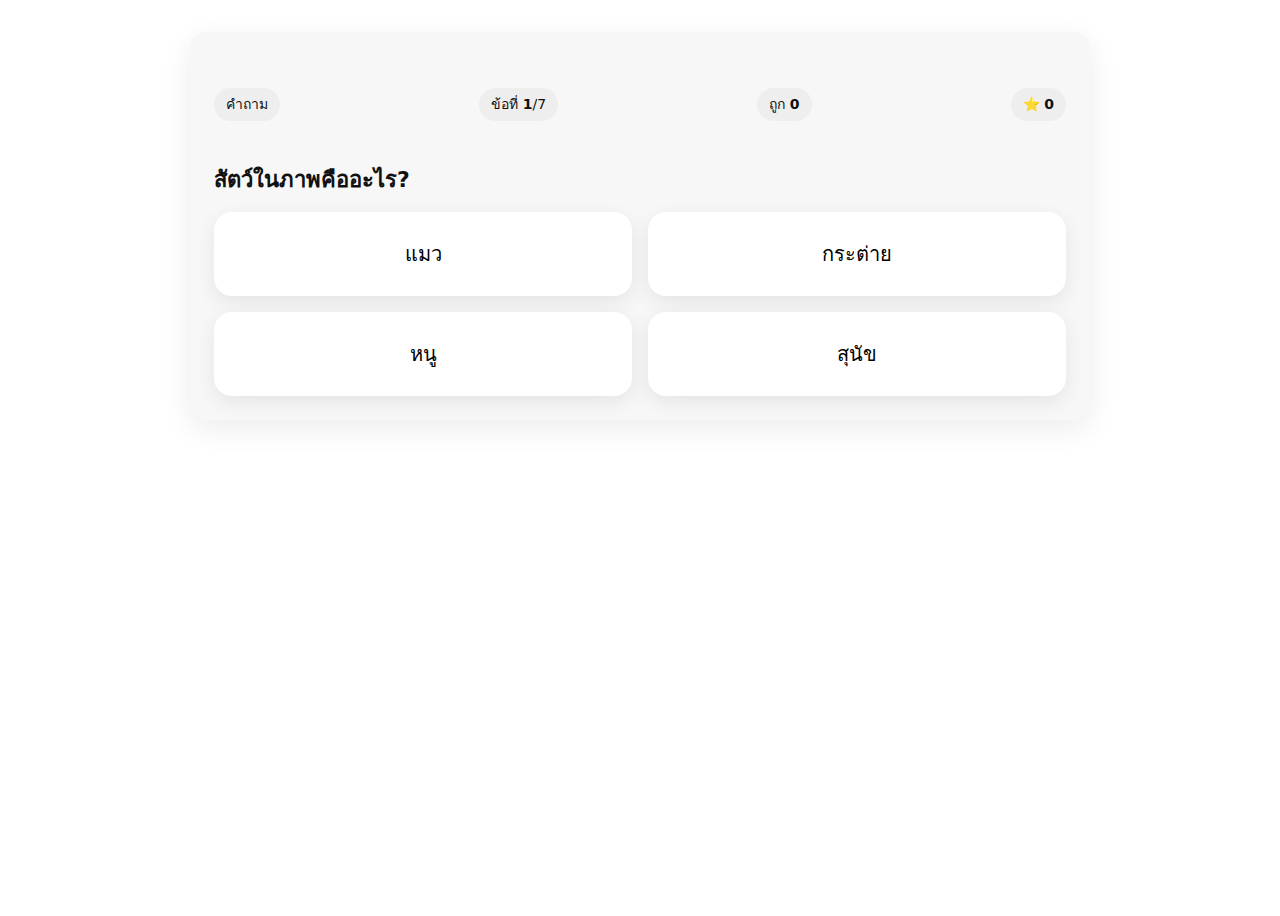
<file: pages/addition.html>
<!doctype html>
<html lang="th">
<head>
  <meta charset="utf-8" />
  <meta name="viewport" content="width=device-width, initial-scale=1" />
  <title>PI Game — เกมแบบข้อความ</title>
  <link rel="stylesheet" href="/css/reset.css">
  <link rel="stylesheet" href="/css/variables.css">
  <link rel="stylesheet" href="/css/base.css">
  <style>
    :root{--radius:16px;--space:16px;}
    body{font-family:system-ui,"Noto Sans Thai",sans-serif;background:#fff;color:#111}
    .container{max-width:900px;margin:0 auto;padding:24px}
    .card{background:#f7f7f7;border-radius:16px;box-shadow:0 8px 30px rgba(0,0,0,.08);padding:24px}
    .header{display:flex;align-items:center;justify-content:space-between;gap:12px;margin-bottom:10px}
    .pill{background:#eee;border-radius:999px;padding:6px 12px;font-size:14px}
    .q-card{display:grid;gap:16px}
    .prompt{font-size:22px;font-weight:700}
    .choices{display:grid;grid-template-columns:repeat(2,1fr);gap:16px}
    .choice{position:relative;display:flex;align-items:center;justify-content:center;min-height:84px;padding:14px;border-radius:18px;border:2px solid transparent;background:#fff;box-shadow:0 6px 20px rgba(0,0,0,.08);cursor:pointer;font-size:20px;text-align:center}
    .choice[disabled]{opacity:.6;pointer-events:none}
    .choice.correct{border-color:#1B5E20}
    .choice.wrong{border-color:#C62828}
    .emoji{position:absolute;right:10px;bottom:10px;font-size:24px;opacity:0;transform:scale(.8);transition:opacity .15s ease,transform .2s ease}
    .choice.show-emoji .emoji{opacity:1;transform:scale(1)}
    .summary{display:none}
    .summary.active{display:block}
    .big{font-size:48px;font-weight:800}
    #customAnimationSlot{display:grid;place-items:center;min-height:160px;background:#f2f7ff;border:2px dashed #c9ddff;border-radius:16px;margin:12px 0 20px}
    @media (max-width:640px){.choices{grid-template-columns:1fr}}
  </style>
</head>
<body>
  <main class="container">
    <section class="card">
      <div class="header">
        <div class="pill" id="phasePill">คำถาม</div>
        <div class="pill">ข้อที่ <b id="qIndex">0</b>/<span id="qTotal">7</span></div>
        <div class="pill">ถูก <b id="correctCount">0</b></div>
        <div class="pill">⭐ <b id="starsCount">0</b></div>
      </div>

      <!-- QUESTION PHASE (ข้อความ + 4 ตัวเลือก) -->
      <div id="questionStage" class="q-card">
        <div class="prompt" id="prompt">กำลังโหลดคำถาม…</div>
        <div class="choices" id="choices"></div>
      </div>

      <!-- SUMMARY -->
      <div id="summary" class="summary">
        <h2>สรุปผล</h2>
        <!-- ย้ายช่องแอนิเมชันขึ้นมาใต้หัวข้อ -->
        <div id="customAnimationSlot">
          <div style="color:#7a8aa1">วาง GIF/ภาพแอนิเมชันของคุณที่นี่ตอนสรุปผล</div>
          <!-- ตัวอย่าง: <img src="/assets/animations/celebrate.gif" alt="" /> -->
        </div>

        <div class="card" style="margin-bottom:12px">
          <div>คะแนนถูกต้อง</div>
          <div class="big" id="sumCorrect">0</div>
          <div>จากทั้งหมด <b id="sumTotal">7</b> ข้อ</div>
        </div>

        <div class="card">
          <div>ดาวที่ได้รับ (รวมโบนัส)</div>
          <div class="big">⭐ <span id="sumStars">0</span></div>
        </div>

        <div style="display:flex;gap:8px;margin-top:16px">
          <a class="pill" href="/">← กลับหน้าหลัก</a>
          <button id="playAgain" class="pill">เล่นอีกครั้ง</button>
        </div>
      </div>
    </section>
  </main>

  <script type="module" src="/js/game-addition.js"></script>
</body>
</html>
</file>
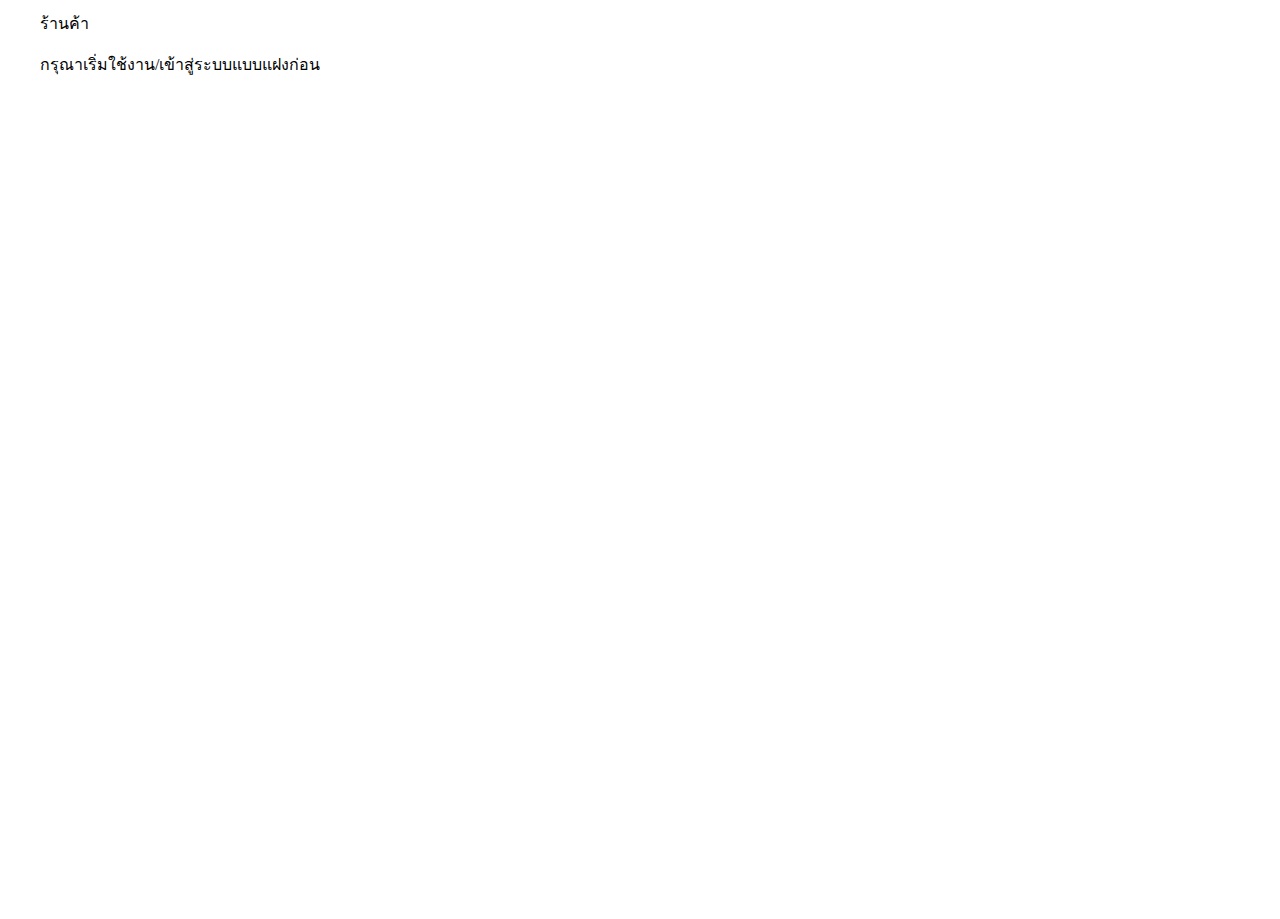
<file: pages/shop.html>
<!-- pages/shop.html -->
<!doctype html>
<html lang="th">
<head>
  <meta charset="utf-8" />
  <meta name="viewport" content="width=device-width, initial-scale=1" />
  <title>ร้านค้า</title>
  <link rel="stylesheet" href="/css/base.css" />
  <link rel="stylesheet" href="/css/components.css" />
  <style>
    .grid { display: grid; gap: 16px; grid-template-columns: repeat(auto-fill, minmax(220px, 1fr)); }
    .item-img { width: 100%; height: 160px; object-fit: contain; }
    .item-title { font-weight: 600; margin-top: 8px; }
    .item-price { opacity: .8; margin-top: 4px; }
    .item-actions { margin-top: 8px; }
    .btn.owned { opacity: .6; }
  </style>
</head>
<body>
  <main class="container">
    <h1>ร้านค้า</h1>
    <div id="shopRoot" aria-live="polite">กำลังโหลด...</div>
  </main>

  <script type="module" src="/js/shop.js"></script>
</body>
</html>
</file>
<file: css/variables.css>
/* ========================================
   CSS Variables for Elderly Cognitive Game
   ======================================== */

   :root {
    /* === Primary Colors === */
    --primary-color: #4CAF50;      /* เขียวอ่อน - เป็นมิตรกับตา */
    --primary-dark: #388E3C;       /* เขียวเข้ม */
    --primary-light: #81C784;      /* เขียวอ่อนมาก */
    
    /* === Secondary Colors === */
    --secondary-color: #2196F3;    /* ฟ้าอ่อน */
    --secondary-dark: #1976D2;     /* ฟ้าเข้ม */
    --secondary-light: #64B5F6;    /* ฟ้าอ่อนมาก */
    
    /* === Accent Colors === */
    --accent-color: #FF9800;       /* ส้ม */
    --accent-light: #FFB74D;       /* ส้มอ่อน */
    --success-color: #4CAF50;      /* เขียว */
    --warning-color: #FFC107;      /* เหลือง */
    --error-color: #F44336;        /* แดง */
    
    /* === Neutral Colors === */
    --white: #FFFFFF;
    --light-gray: #F5F5F5;
    --gray: #9E9E9E;
    --dark-gray: #616161;
    --black: #212121;
    
    /* === Background Colors === */
    --bg-primary: #FAFAFA;         /* พื้นหลังหลัก */
    --bg-secondary: #FFFFFF;       /* พื้นหลังการ์ด */
    --bg-card: #FFFFFF;
    --bg-overlay: rgba(0, 0, 0, 0.7);
    
    /* === Text Colors (High Contrast) === */
    --text-primary: #212121;       /* ข้อความหลัก */
    --text-secondary: #757575;     /* ข้อความรอง */
    --text-disabled: #BDBDBD;      /* ข้อความปิด */
    --text-light: #FFFFFF;         /* ข้อความบนพื้นเข้ม */
    
    /* === Typography (Large for elderly) === */
    --font-family-primary: 'Prompt', -apple-system, BlinkMacSystemFont, 'Segoe UI', sans-serif;
    --font-family-display: 'Prompt', Georgia, serif;
    
    --font-size-xs: 14px;
    --font-size-sm: 16px;
    --font-size-base: 18px;        /* ขนาดพื้นฐานใหญ่ขึ้น */
    --font-size-lg: 22px;
    --font-size-xl: 28px;
    --font-size-2xl: 36px;
    --font-size-3xl: 48px;
    
    --font-weight-normal: 400;
    --font-weight-medium: 500;
    --font-weight-bold: 600;
    
    --line-height-tight: 1.2;
    --line-height-normal: 1.5;
    --line-height-relaxed: 1.8;
    
    /* === Spacing === */
    --spacing-xs: 4px;
    --spacing-sm: 8px;
    --spacing-md: 16px;
    --spacing-lg: 24px;
    --spacing-xl: 32px;
    --spacing-2xl: 48px;
    --spacing-3xl: 64px;
    
    /* === Border Radius === */
    --radius-sm: 4px;
    --radius-md: 8px;
    --radius-lg: 12px;
    --radius-xl: 16px;
    --radius-full: 50%;
    
    /* === Shadows === */
    --shadow-sm: 0 1px 3px rgba(0, 0, 0, 0.12);
    --shadow-md: 0 4px 6px rgba(0, 0, 0, 0.1);
    --shadow-lg: 0 8px 15px rgba(0, 0, 0, 0.1);
    --shadow-xl: 0 20px 25px rgba(0, 0, 0, 0.15);
    
    /* === Interactive States === */
    --hover-scale: 1.05;
    --active-scale: 0.95;
    --focus-outline: 3px solid var(--primary-light);
    
    /* === Timing Functions === */
    --transition-fast: 150ms ease;
    --transition-normal: 250ms ease;
    --transition-slow: 400ms ease;
    
    /* === Button Sizes (Large for elderly) === */
    --btn-height-sm: 44px;         /* ขั้นต่ำ 44px สำหรับ touch */
    --btn-height-md: 56px;         /* ขนาดมาตรฐาน */
    --btn-height-lg: 68px;         /* ขนาดใหญ่ */
    
    --btn-padding-sm: var(--spacing-sm) var(--spacing-md);
    --btn-padding-md: var(--spacing-md) var(--spacing-lg);
    --btn-padding-lg: var(--spacing-lg) var(--spacing-xl);
    
    /* === Game Specific Colors === */
    --game-memory: #E91E63;        /* ชมพู */
    --game-pattern: #9C27B0;       /* ม่วง */
    --game-attention: #FF9800;     /* ส้ม */
    --game-logic: #607D8B;         /* เทาน้ำเงิน */
    
    /* === Star System === */
    --star-gold: #FFD700;
    --star-silver: #C0C0C0;
    --star-bronze: #CD7F32;
    
    /* === Responsive Breakpoints === */
    --breakpoint-mobile: 480px;
    --breakpoint-tablet: 768px;
    --breakpoint-desktop: 1024px;
    --breakpoint-large: 1200px;
    
    /* === Character Colors === */
    --character-skin-1: #FDBCB4;
    --character-skin-2: #EEA47F;
    --character-skin-3: #D08B5B;
    --character-hair-1: #8B4513;
    --character-hair-2: #A0522D;
    --character-hair-3: #D2691E;
    
    /* === Accessibility === */
    --min-touch-target: 44px;
    --focus-visible-outline: 2px solid var(--primary-color);
    --focus-visible-offset: 2px;
}
</file>
<file: css/base.css>
/* ========================================
   Base Styles for Elderly Cognitive Game
   ======================================== */

/* Import Google Fonts */
@import url('https://fonts.googleapis.com/css2?family=Prompt:wght@300;400;500;600;700&display=swap');

/* HTML & Body */
html {
    scroll-behavior: smooth;
}

body {
    font-family: var(--font-family-primary);
    font-size: var(--font-size-base);
    line-height: var(--line-height-normal);
    color: var(--text-primary);
    background-color: var(--bg-primary);
    min-height: 100vh;
    overflow-x: hidden;
}

/* Container */
.container {
    max-width: 1200px;
    margin: 0 auto;
    padding: var(--spacing-md);
}

/* Page System */
.page {
    display: none;
    min-height: 100vh;
    opacity: 0;
    transition: opacity var(--transition-normal);
}

.page.active {
    display: block;
    opacity: 1;
}

/* Typography */
h1, h2, h3, h4, h5, h6 {
    font-family: var(--font-family-display);
    font-weight: var(--font-weight-bold);
    line-height: var(--line-height-tight);
    margin-bottom: var(--spacing-md);
    color: var(--text-primary);
}

h1 {
    font-size: var(--font-size-3xl);
    margin-bottom: var(--spacing-lg);
}

h2 {
    font-size: var(--font-size-2xl);
}

h3 {
    font-size: var(--font-size-xl);
}

h4 {
    font-size: var(--font-size-lg);
}

p {
    margin-bottom: var(--spacing-md);
    color: var(--text-secondary);
}

/* Layout Components */
.header {
    text-align: center;
    margin-bottom: var(--spacing-2xl);
    padding: var(--spacing-xl) 0;
}

.game-title {
    color: var(--primary-color);
    margin-bottom: var(--spacing-sm);
    text-shadow: 2px 2px 4px rgba(0, 0, 0, 0.1);
}

.game-subtitle {
    font-size: var(--font-size-lg);
    color: var(--text-secondary);
    font-weight: var(--font-weight-normal);
}

.footer {
    text-align: center;
    padding: var(--spacing-xl) 0;
    margin-top: var(--spacing-2xl);
}

.footer p {
    font-size: var(--font-size-sm);
    color: var(--text-disabled);
}

/* Cards */
.welcome-card {
    background: var(--bg-card);
    border-radius: var(--radius-xl);
    padding: var(--spacing-2xl);
    box-shadow: var(--shadow-lg);
    max-width: 500px;
    margin: 0 auto;
    text-align: center;
}

.game-card {
    background: var(--bg-card);
    border-radius: var(--radius-lg);
    padding: var(--spacing-xl);
    box-shadow: var(--shadow-md);
    border: 2px solid transparent;
    cursor: pointer;
    transition: all var(--transition-normal);
    text-align: center;
    min-height: 140px;
    display: flex;
    flex-direction: column;
    justify-content: center;
    align-items: center;
}

.game-card:hover {
    transform: translateY(-4px);
    box-shadow: var(--shadow-xl);
    border-color: var(--primary-light);
}

.game-card:active {
    transform: translateY(-2px);
}

/* Character Components */
.character-preview {
    margin-bottom: var(--spacing-lg);
}

.character-simple {
    font-size: 4rem;
    line-height: 1;
    margin-bottom: var(--spacing-md);
}

.character-display {
    text-align: center;
    margin-bottom: var(--spacing-xl);
}

.character-avatar {
    font-size: 6rem;
    line-height: 1;
    margin-bottom: var(--spacing-md);
    background: var(--bg-card);
    border-radius: var(--radius-full);
    padding: var(--spacing-lg);
    box-shadow: var(--shadow-md);
    display: inline-block;
}

/* Forms */
.login-form {
    margin-bottom: var(--spacing-2xl);
}

.input-group {
    margin-bottom: var(--spacing-lg);
    text-align: left;
}

.input-group label {
    display: block;
    font-weight: var(--font-weight-medium);
    margin-bottom: var(--spacing-sm);
    color: var(--text-primary);
    font-size: var(--font-size-lg);
}

.input-group input {
    width: 100%;
    padding: var(--spacing-md) var(--spacing-lg);
    font-size: var(--font-size-lg);
    border: 2px solid var(--gray);
    border-radius: var(--radius-md);
    background: var(--white);
    transition: border-color var(--transition-fast);
    min-height: var(--btn-height-md);
}

.input-group input:focus {
    border-color: var(--primary-color);
    outline: none;
    box-shadow: 0 0 0 3px var(--primary-light);
}

.input-group input::placeholder {
    color: var(--text-disabled);
}

/* Grids */
.games-grid {
    display: grid;
    grid-template-columns: repeat(auto-fit, minmax(250px, 1fr));
    gap: var(--spacing-lg);
    margin-bottom: var(--spacing-xl);
}

.stats-grid {
    display: grid;
    grid-template-columns: repeat(auto-fit, minmax(120px, 1fr));
    gap: var(--spacing-md);
}

/* Stats */
.user-stats {
    display: flex;
    justify-content: center;
    align-items: center;
    margin-top: var(--spacing-md);
}

.stars-count {
    display: flex;
    align-items: center;
    gap: var(--spacing-sm);
    font-size: var(--font-size-xl);
    font-weight: var(--font-weight-bold);
    color: var(--accent-color);
}

.star-icon {
    font-size: var(--font-size-2xl);
}

.quick-stats {
    background: var(--bg-card);
    border-radius: var(--radius-lg);
    padding: var(--spacing-xl);
    box-shadow: var(--shadow-md);
    margin-top: var(--spacing-xl);
}

.stat-item {
    text-align: center;
    padding: var(--spacing-md);
    background: var(--light-gray);
    border-radius: var(--radius-md);
    display: flex;
    flex-direction: column;
    gap: var(--spacing-sm);
}

.stat-label {
    font-size: var(--font-size-sm);
    color: var(--text-secondary);
}

.stat-value {
    font-size: var(--font-size-xl);
    font-weight: var(--font-weight-bold);
    color: var(--primary-color);
}

/* Game Icons */
.game-icon {
    font-size: 3rem;
    margin-bottom: var(--spacing-md);
    line-height: 1;
}

/* Sections */
.character-section,
.games-menu {
    margin-bottom: var(--spacing-2xl);
}

.games-menu h2 {
    text-align: center;
    margin-bottom: var(--spacing-xl);
    color: var(--text-primary);
}

/* Loading */
.loading-overlay {
    position: fixed;
    top: 0;
    left: 0;
    right: 0;
    bottom: 0;
    background: var(--bg-overlay);
    display: none;
    justify-content: center;
    align-items: center;
    flex-direction: column;
    z-index: 9999;
    color: var(--white);
}

.loading-overlay.active {
    display: flex;
}

.loading-spinner {
    width: 40px;
    height: 40px;
    border: 4px solid var(--white);
    border-top: 4px solid var(--primary-color);
    border-radius: 50%;
    animation: spin 1s linear infinite;
    margin-bottom: var(--spacing-md);
}

@keyframes spin {
    0% { transform: rotate(0deg); }
    100% { transform: rotate(360deg); }
}
</file>
<file: css/components.css>
/* ========================================
   UI Components for Elderly Cognitive Game
   ======================================== */

/* === Buttons === */
.btn {
    display: inline-flex;
    align-items: center;
    justify-content: center;
    padding: var(--btn-padding-md);
    font-size: var(--font-size-lg);
    font-weight: var(--font-weight-medium);
    text-decoration: none;
    border: none;
    border-radius: var(--radius-md);
    cursor: pointer;
    transition: all var(--transition-normal);
    min-height: var(--btn-height-md);
    font-family: inherit;
    user-select: none;
    position: relative;
    overflow: hidden;
}

.btn:focus {
    outline: none;
    box-shadow: 0 0 0 3px var(--primary-light);
}

.btn:disabled {
    opacity: 0.6;
    cursor: not-allowed;
    transform: none !important;
}

/* Button Sizes */
.btn-small {
    padding: var(--btn-padding-sm);
    font-size: var(--font-size-base);
    min-height: var(--btn-height-sm);
}

.btn-large {
    padding: var(--btn-padding-lg);
    font-size: var(--font-size-xl);
    min-height: var(--btn-height-lg);
    font-weight: var(--font-weight-bold);
}

/* Button Variants */
.btn-primary {
    background: var(--primary-color);
    color: var(--white);
    box-shadow: var(--shadow-md);
}

.btn-primary:hover {
    background: var(--primary-dark);
    transform: translateY(-2px);
    box-shadow: var(--shadow-lg);
}

.btn-primary:active {
    transform: translateY(0);
    background: var(--primary-dark);
}

.btn-secondary {
    background: var(--secondary-color);
    color: var(--white);
    box-shadow: var(--shadow-md);
}

.btn-secondary:hover {
    background: var(--secondary-dark);
    transform: translateY(-2px);
    box-shadow: var(--shadow-lg);
}

.btn-outline {
    background: transparent;
    color: var(--primary-color);
    border: 2px solid var(--primary-color);
}

.btn-outline:hover {
    background: var(--primary-color);
    color: var(--white);
    transform: translateY(-2px);
}

.btn-ghost {
    background: transparent;
    color: var(--text-primary);
    box-shadow: none;
}

.btn-ghost:hover {
    background: var(--light-gray);
    transform: translateY(-1px);
}

/* === Game Cards === */
.game-card {
    background: var(--bg-card);
    border-radius: var(--radius-lg);
    padding: var(--spacing-xl);
    box-shadow: var(--shadow-md);
    border: 3px solid transparent;
    cursor: pointer;
    transition: all var(--transition-normal);
    text-align: center;
    min-height: 160px;
    display: flex;
    flex-direction: column;
    justify-content: center;
    align-items: center;
    position: relative;
    overflow: hidden;
}

.game-card::before {
    content: '';
    position: absolute;
    top: 0;
    left: -100%;
    width: 100%;
    height: 100%;
    background: linear-gradient(90deg, transparent, rgba(255,255,255,0.4), transparent);
    transition: left 0.5s ease;
}

.game-card:hover {
    transform: translateY(-6px) scale(1.02);
    box-shadow: var(--shadow-xl);
    border-color: var(--primary-light);
}

.game-card:hover::before {
    left: 100%;
}

.game-card:active {
    transform: translateY(-3px) scale(1.01);
}

.game-card h3 {
    margin: var(--spacing-sm) 0;
    color: var(--text-primary);
    font-size: var(--font-size-xl);
}

.game-card p {
    color: var(--text-secondary);
    margin: 0;
    font-size: var(--font-size-base);
}

/* Game Specific Colors */
.game-card[data-game="memory"] {
    border-left: 6px solid var(--game-memory);
}

.game-card[data-game="pattern"] {
    border-left: 6px solid var(--game-pattern);
}

.game-card[data-game="attention"] {
    border-left: 6px solid var(--game-attention);
}

.game-card[data-game="logic"] {
    border-left: 6px solid var(--game-logic);
}

/* === Form Components === */
.input-group {
    margin-bottom: var(--spacing-lg);
}

.input-group label {
    display: block;
    font-weight: var(--font-weight-medium);
    margin-bottom: var(--spacing-sm);
    color: var(--text-primary);
    font-size: var(--font-size-lg);
}

.input-group input,
.input-group select,
.input-group textarea {
    width: 100%;
    padding: var(--spacing-md) var(--spacing-lg);
    font-size: var(--font-size-lg);
    border: 3px solid var(--gray);
    border-radius: var(--radius-md);
    background: var(--white);
    transition: all var(--transition-fast);
    min-height: var(--btn-height-md);
    font-family: inherit;
}

.input-group input:focus,
.input-group select:focus,
.input-group textarea:focus {
    border-color: var(--primary-color);
    outline: none;
    box-shadow: 0 0 0 4px var(--primary-light);
}

.input-group input::placeholder {
    color: var(--text-disabled);
    font-size: var(--font-size-base);
}

.input-group.error input {
    border-color: var(--error-color);
}

.input-group.error label {
    color: var(--error-color);
}

/* === Cards === */
.card {
    background: var(--bg-card);
    border-radius: var(--radius-lg);
    padding: var(--spacing-xl);
    box-shadow: var(--shadow-md);
    border: 1px solid var(--light-gray);
    transition: box-shadow var(--transition-normal);
}

.card:hover {
    box-shadow: var(--shadow-lg);
}

.card-header {
    margin-bottom: var(--spacing-lg);
    padding-bottom: var(--spacing-md);
    border-bottom: 2px solid var(--light-gray);
}

.card-title {
    margin: 0;
    color: var(--text-primary);
    font-size: var(--font-size-xl);
}

.card-subtitle {
    margin: var(--spacing-sm) 0 0 0;
    color: var(--text-secondary);
    font-size: var(--font-size-base);
}

/* === Statistics === */
.stat-card {
    background: var(--bg-card);
    border-radius: var(--radius-md);
    padding: var(--spacing-lg);
    text-align: center;
    box-shadow: var(--shadow-sm);
    border: 2px solid var(--light-gray);
    transition: all var(--transition-normal);
}

.stat-card:hover {
    transform: translateY(-2px);
    box-shadow: var(--shadow-md);
}

.stat-value {
    display: block;
    font-size: var(--font-size-2xl);
    font-weight: var(--font-weight-bold);
    color: var(--primary-color);
    margin-bottom: var(--spacing-sm);
}

.stat-label {
    font-size: var(--font-size-base);
    color: var(--text-secondary);
    font-weight: var(--font-weight-medium);
}

/* === Star Rating === */
.star-rating {
    display: flex;
    gap: var(--spacing-xs);
    justify-content: center;
    align-items: center;
}

.star {
    font-size: var(--font-size-xl);
    color: var(--star-gold);
    text-shadow: 1px 1px 2px rgba(0,0,0,0.2);
}

.star.empty {
    color: var(--gray);
}

/* === Progress Bars === */
.progress-bar {
    width: 100%;
    height: 12px;
    background: var(--light-gray);
    border-radius: var(--radius-lg);
    overflow: hidden;
    box-shadow: inset 0 2px 4px rgba(0,0,0,0.1);
}

.progress-fill {
    height: 100%;
    background: linear-gradient(90deg, var(--primary-color), var(--primary-light));
    transition: width 0.3s ease;
    border-radius: var(--radius-lg);
}

/* === Badges === */
.badge {
    display: inline-flex;
    align-items: center;
    padding: var(--spacing-xs) var(--spacing-sm);
    font-size: var(--font-size-sm);
    font-weight: var(--font-weight-medium);
    border-radius: var(--radius-full);
    background: var(--primary-color);
    color: var(--white);
}

.badge.secondary {
    background: var(--secondary-color);
}

.badge.success {
    background: var(--success-color);
}

.badge.warning {
    background: var(--warning-color);
    color: var(--text-primary);
}

.badge.error {
    background: var(--error-color);
}

/* === Avatar === */
.avatar {
    width: 80px;
    height: 80px;
    border-radius: var(--radius-full);
    background: var(--primary-light);
    display: flex;
    align-items: center;
    justify-content: center;
    font-size: 2.5rem;
    border: 4px solid var(--white);
    box-shadow: var(--shadow-md);
    margin: 0 auto;
}

.avatar.large {
    width: 120px;
    height: 120px;
    font-size: 4rem;
}

/* === Loading States === */
.loading {
    opacity: 0.7;
    pointer-events: none;
    position: relative;
}

.loading::after {
    content: '';
    position: absolute;
    top: 50%;
    left: 50%;
    transform: translate(-50%, -50%);
    width: 24px;
    height: 24px;
    border: 3px solid var(--white);
    border-top: 3px solid var(--primary-color);
    border-radius: 50%;
    animation: spin 1s linear infinite;
}

/* === Animations === */
@keyframes spin {
    0% { transform: translate(-50%, -50%) rotate(0deg); }
    100% { transform: translate(-50%, -50%) rotate(360deg); }
}

@keyframes fadeIn {
    from { opacity: 0; transform: translateY(20px); }
    to { opacity: 1; transform: translateY(0); }
}

@keyframes slideIn {
    from { transform: translateX(-100%); }
    to { transform: translateX(0); }
}

@keyframes bounce {
    0%, 20%, 53%, 80%, 100% { transform: translateY(0); }
    40%, 43% { transform: translateY(-20px); }
    70% { transform: translateY(-10px); }
    90% { transform: translateY(-4px); }
}

/* === Utility Classes === */
.fade-in {
    animation: fadeIn 0.5s ease;
}

.slide-in {
    animation: slideIn 0.3s ease;
}

.bounce {
    animation: bounce 1s ease;
}

.pulse {
    animation: pulse 2s infinite;
}

@keyframes pulse {
    0% { transform: scale(1); }
    50% { transform: scale(1.05); }
    100% { transform: scale(1); }
}
</file>
